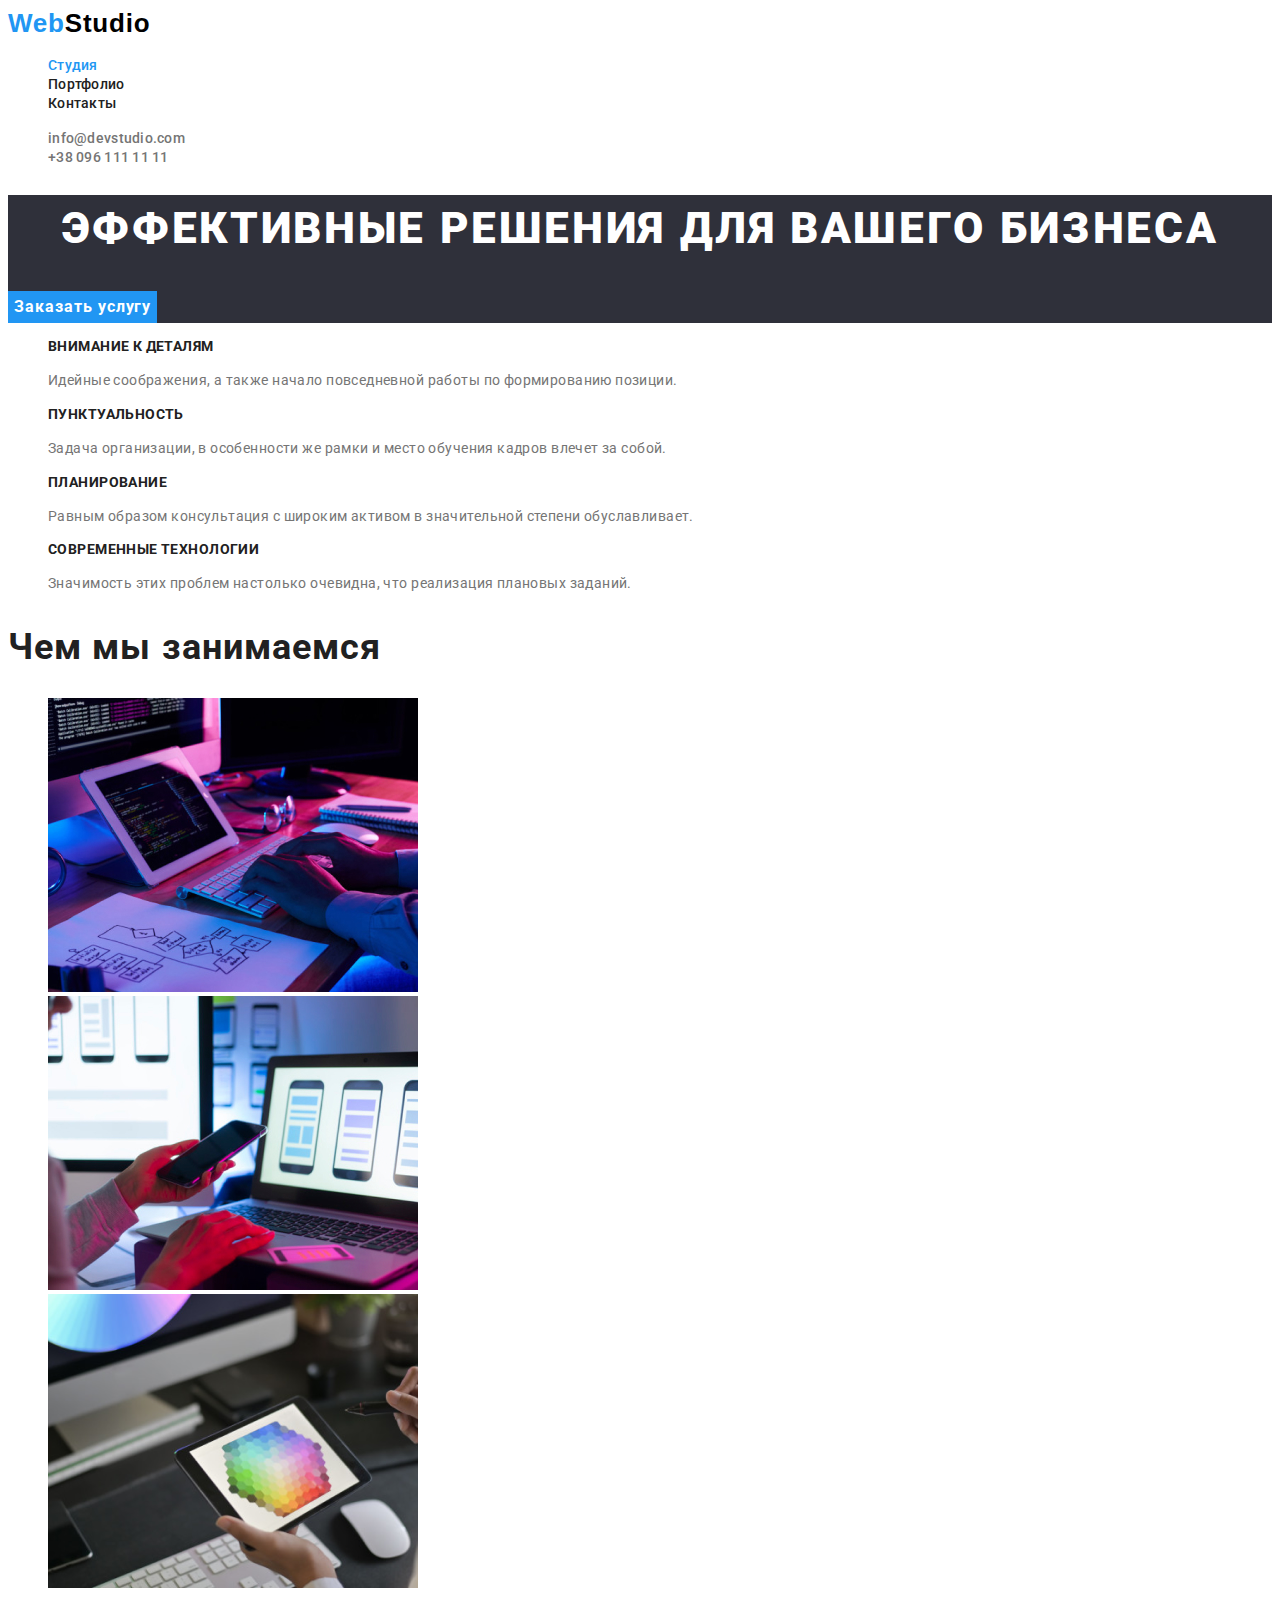
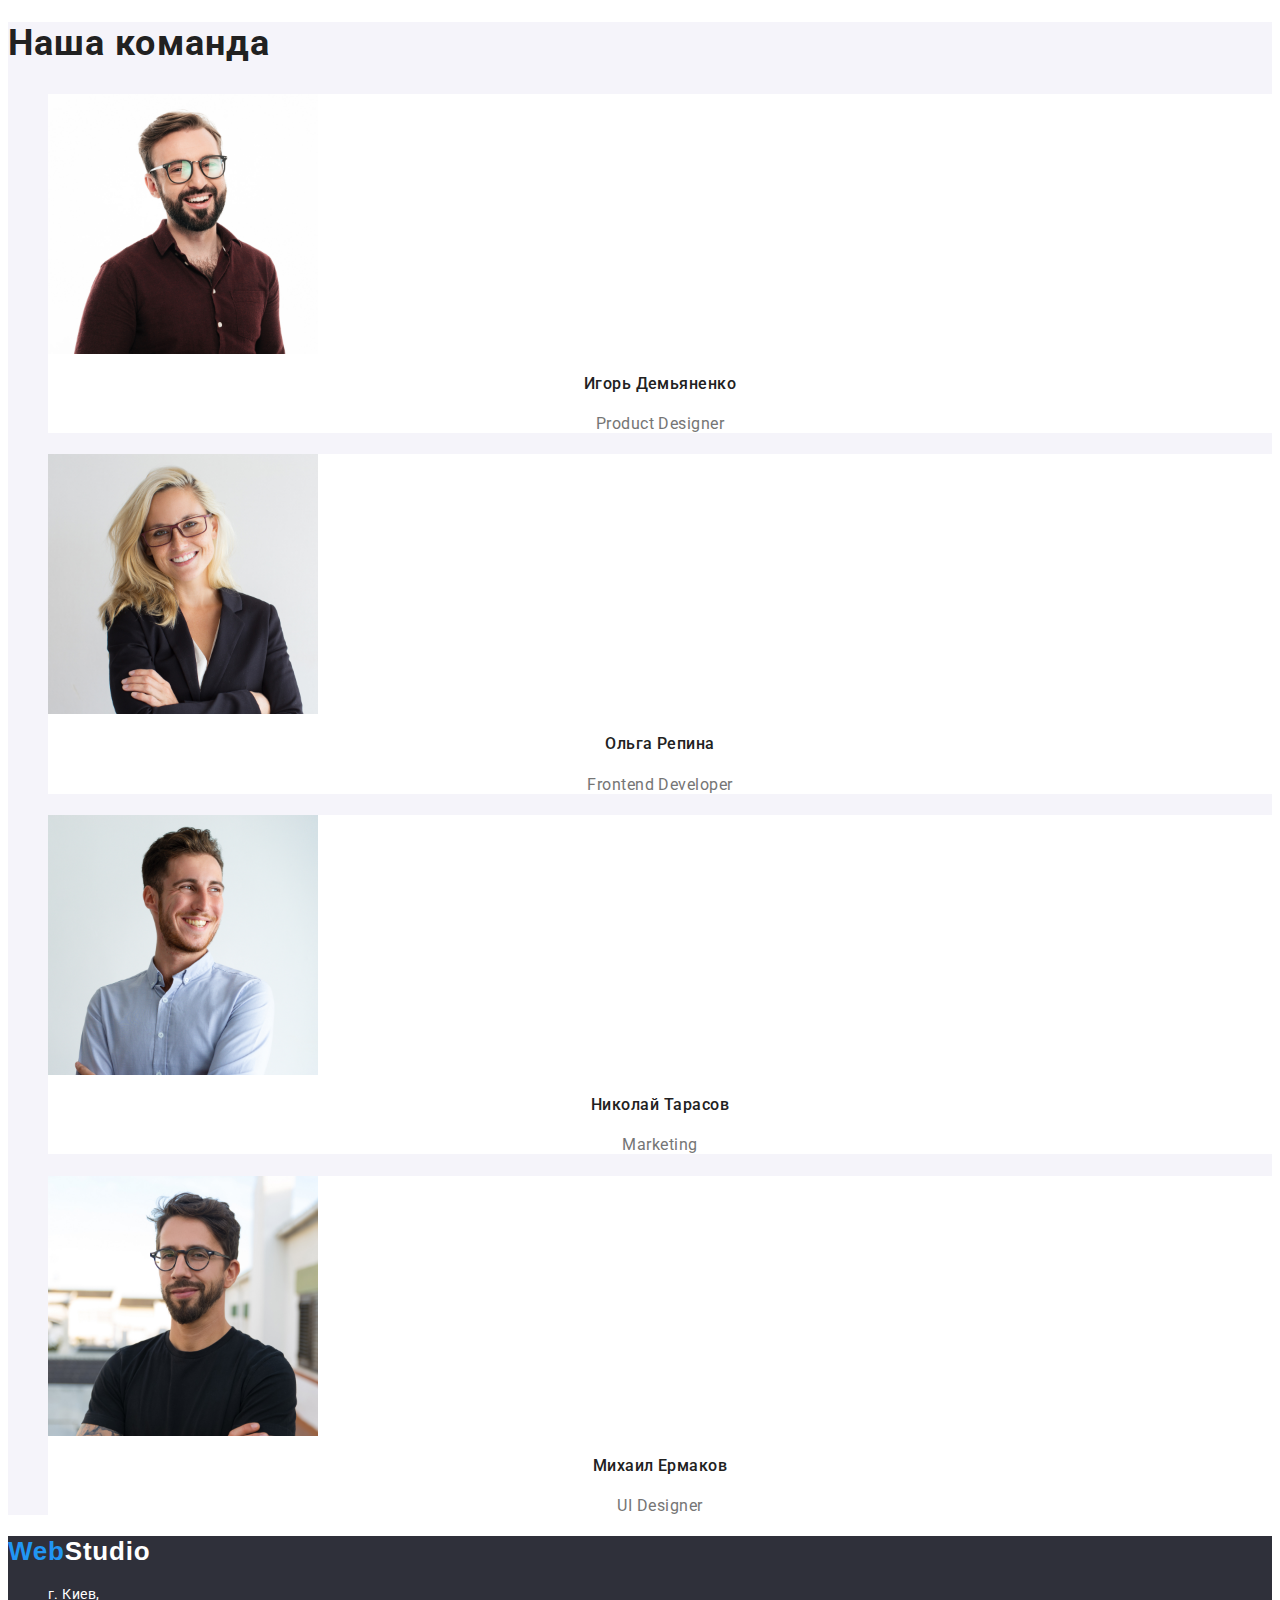
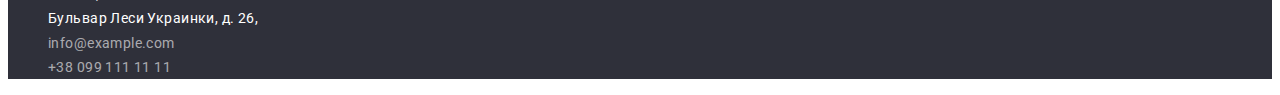
<file: index.html>
<!DOCTYPE html>
<html lang="ru">
<head>
    <meta charset="UTF-8">
    <meta http-equiv="X-UA-Compatible" content="IE=edge">
    <meta name="viewport" content="width=device-width, initial-scale=1.0">
    <title>studio</title>
    <link rel="preconnect" href="https://fonts.googleapis.com"/>
    <link rel="preconnect" href="https://fonts.gstatic.com" crossorigin/>
    <link href="https://fonts.googleapis.com/css2?family=Raleway:wght@700&family=Roboto:wght@400;500;700;900&display=swap" rel="stylesheet"/>
    <link rel="stylesheet" href="./css/styles.css"/>
</head>
<body>
<header class="page-headr">  
    <nav class="page-nav">
      
       <a class=" logotype link" href="">Web<span class="black">Studio</span></a>

     <ul class="list ">
      <li><a class="menu-link link menu-link:hover current" href="">Студия</a></li>
      <li><a class="menu-link menu-link:hover menu-link:focus  link" href="./portfolio.html">Портфолио</a></li>
      <li><a class="menu-link menu-link:hover menu-link:focus  link" href="">Контакты</a></li>   
     </ul>
    </nav>

     <ul class="list">
        <li><a class="link contact" href="mailto:info@devstudio.com">info@devstudio.com</a></li>
        <li><a class="link contact"  href="tel:+38 096 111 11 11">+38 096 111 11 11</a></li>
      </ul>
    
 </header>
    
     <main>
        <section class="hero">
            <h1 class="hero-tittle">Эффективные решения для вашего бизнеса</h1>
            <button class="btn" type="button">Заказать услугу</button>
        </section>
    <section>
        <h2 hidden>Приоритет</h2>
        <ul class="list">
            <li>
                <h3 class="priority-tittle">Внимание к деталям</h3>
                <p class="priority-description">Идейные соображения, а также начало повседневной работы по формированию позиции.</p>
            </li>        
            <li>
                <h3 class="priority-tittle">Пунктуальность</h3>
                <p class="priority-description">Задача организации, в особенности же рамки и место обучения кадров влечет за собой.</p>
            </li>
            <li>
                <h3 class="priority-tittle">Планирование</h3>
                <p class="priority-description">Равным образом консультация с широким активом в значительной степени обуславливает.</p>
            </li>
            <li>
                <h3 class="priority-tittle">Современные технологии</h3>
                <p class="priority-description">Значимость этих проблем настолько очевидна, что реализация плановых заданий.</p>
            </li>
        </section>
        <section>
        </ul>
        <h2 class="section-tittle">Чем мы занимаемся</h2>
            <ul class="list">
                <li><img src="./img.jpg/img.jpg" alt="сайты с нуля" width="370"> </li>
                <li><img src="./img.jpg/img1.jpg" alt="мобильные приложения" width="370"></li>
                <li><img src="./img.jpg/img2.png" alt="дизайн" width="370"></li>
            </ul>
        </section>
        <section class="team-fond">
         <h2 class="team-tittle">Наша команда</h2>
         <ul class="list">
            <li class="iteam-bg"><img src="./img.jpg/imgIgor.jpg" alt="Игорь" width="270"><h3 class="name">Игорь Демьяненко</h3><h4 class='post' lang="en">Product Designer</h4></li>
            <li class="iteam-bg"><img src="./img.jpg/imgIruna.jpg" alt="Ирина" width="270"><h3 class="name">Ольга Репина</h3><h4 class='post' lang="en">Frontend Developer</h4></li>
            <li class="iteam-bg"><img src="./img.jpg/imgNukola.jpg" alt="Николай" width="270"><h3 class="name">Николай Тарасов</h3><h4 class='post' lang="en">Marketing</h4></li>
            <li class="iteam-bg"><img src="./img.jpg/imgMichel.jpg" alt="Михаил"  width="270"><h3 class="name">Михаил Ермаков</h3><h4 class='post' lang="en">UI Designer</h4></li>
         </ul>
        </section>
    </main>
    <footer class="footer-fonts">
        <a class=" logotype link" href="">Web<span class="whity">Studio</span></a>

            <address>
               <ul class="list" >
                <li class="footer-contact footer-contact:hover footer-contact:focus"> г. Киев, <br>
                Бульвар Леси Украинки, д. 26,</li>
                <li> <a class="footer-mail link footer-mail:hover footer-mail:focus"  class=" link" href="mailto:info@example.com">info@example.com</a></li>
                <li><a class="footer-mail link footer-mail:hover footer-mail:focus" href="+38 099 111 11 11">+38 099 111 11 11</a></li>
               </ul>
            </address>
    </footer>
</body>
</html>
</file>
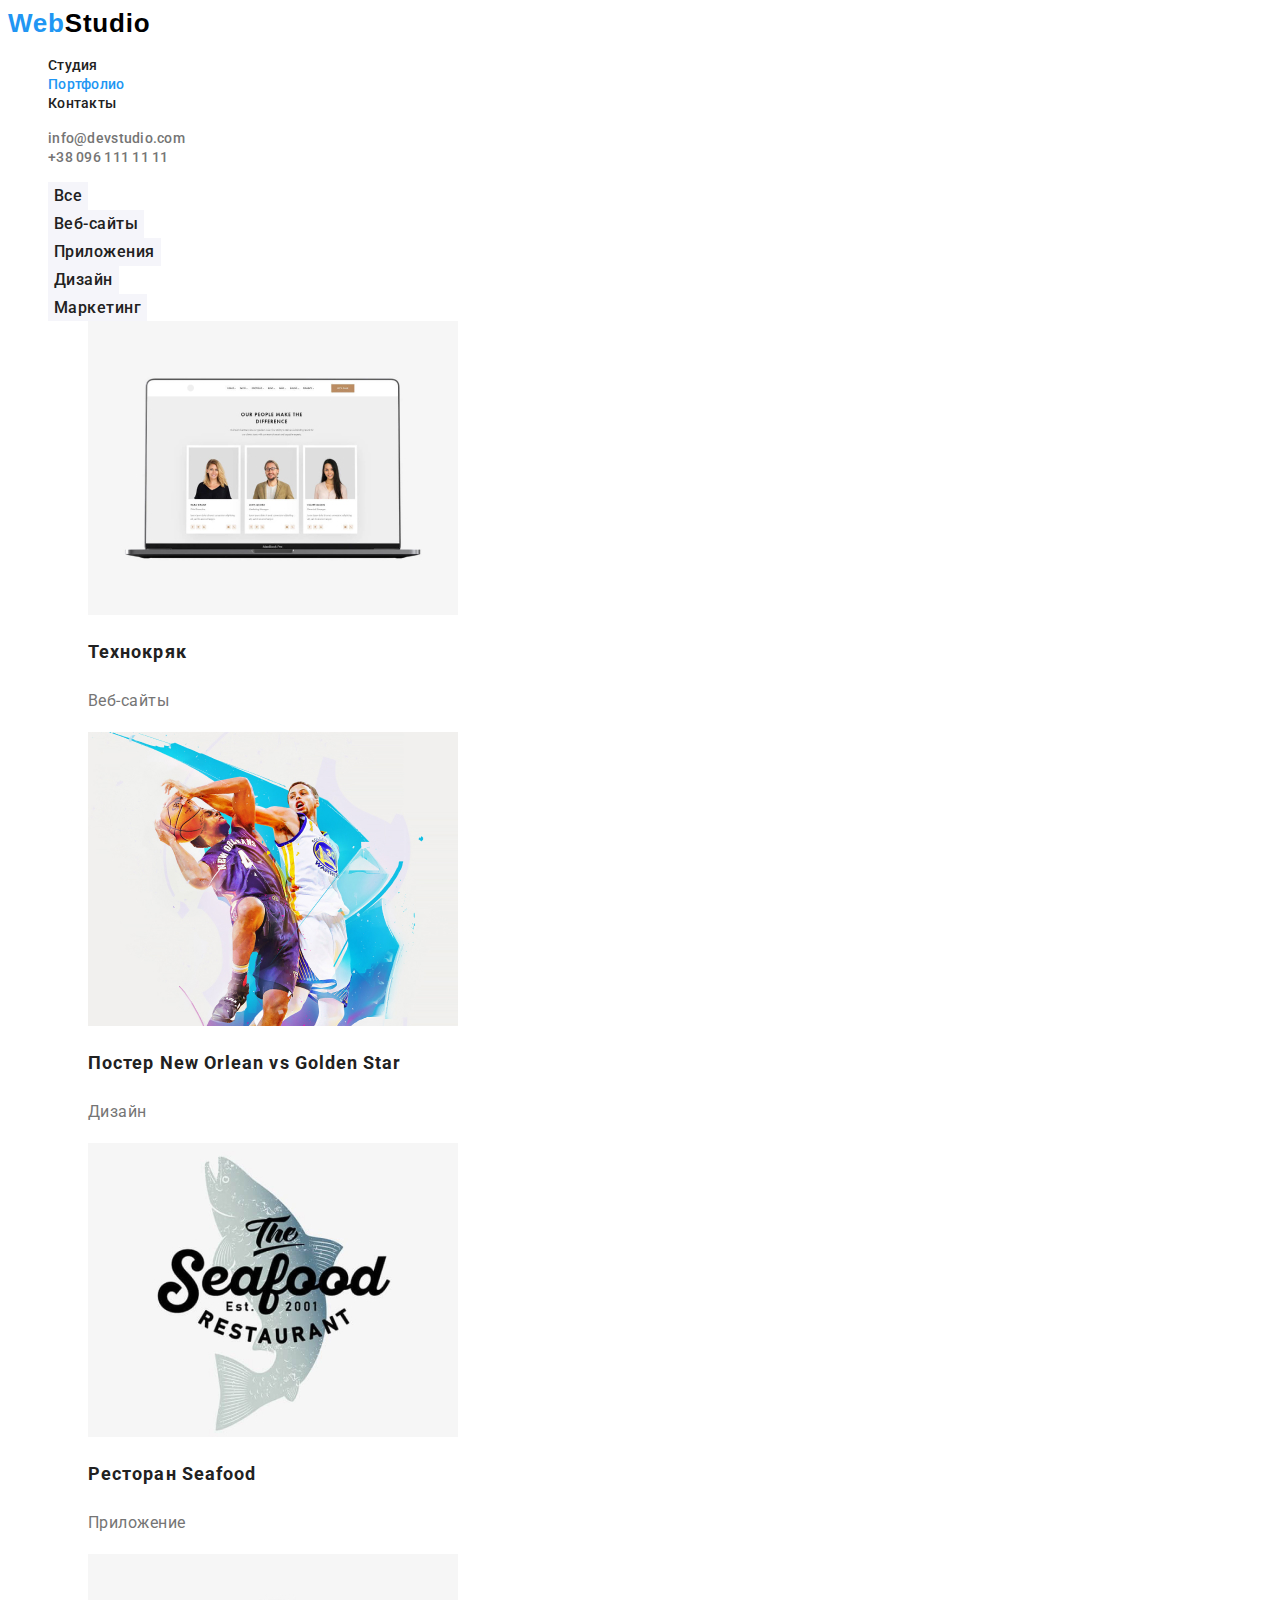
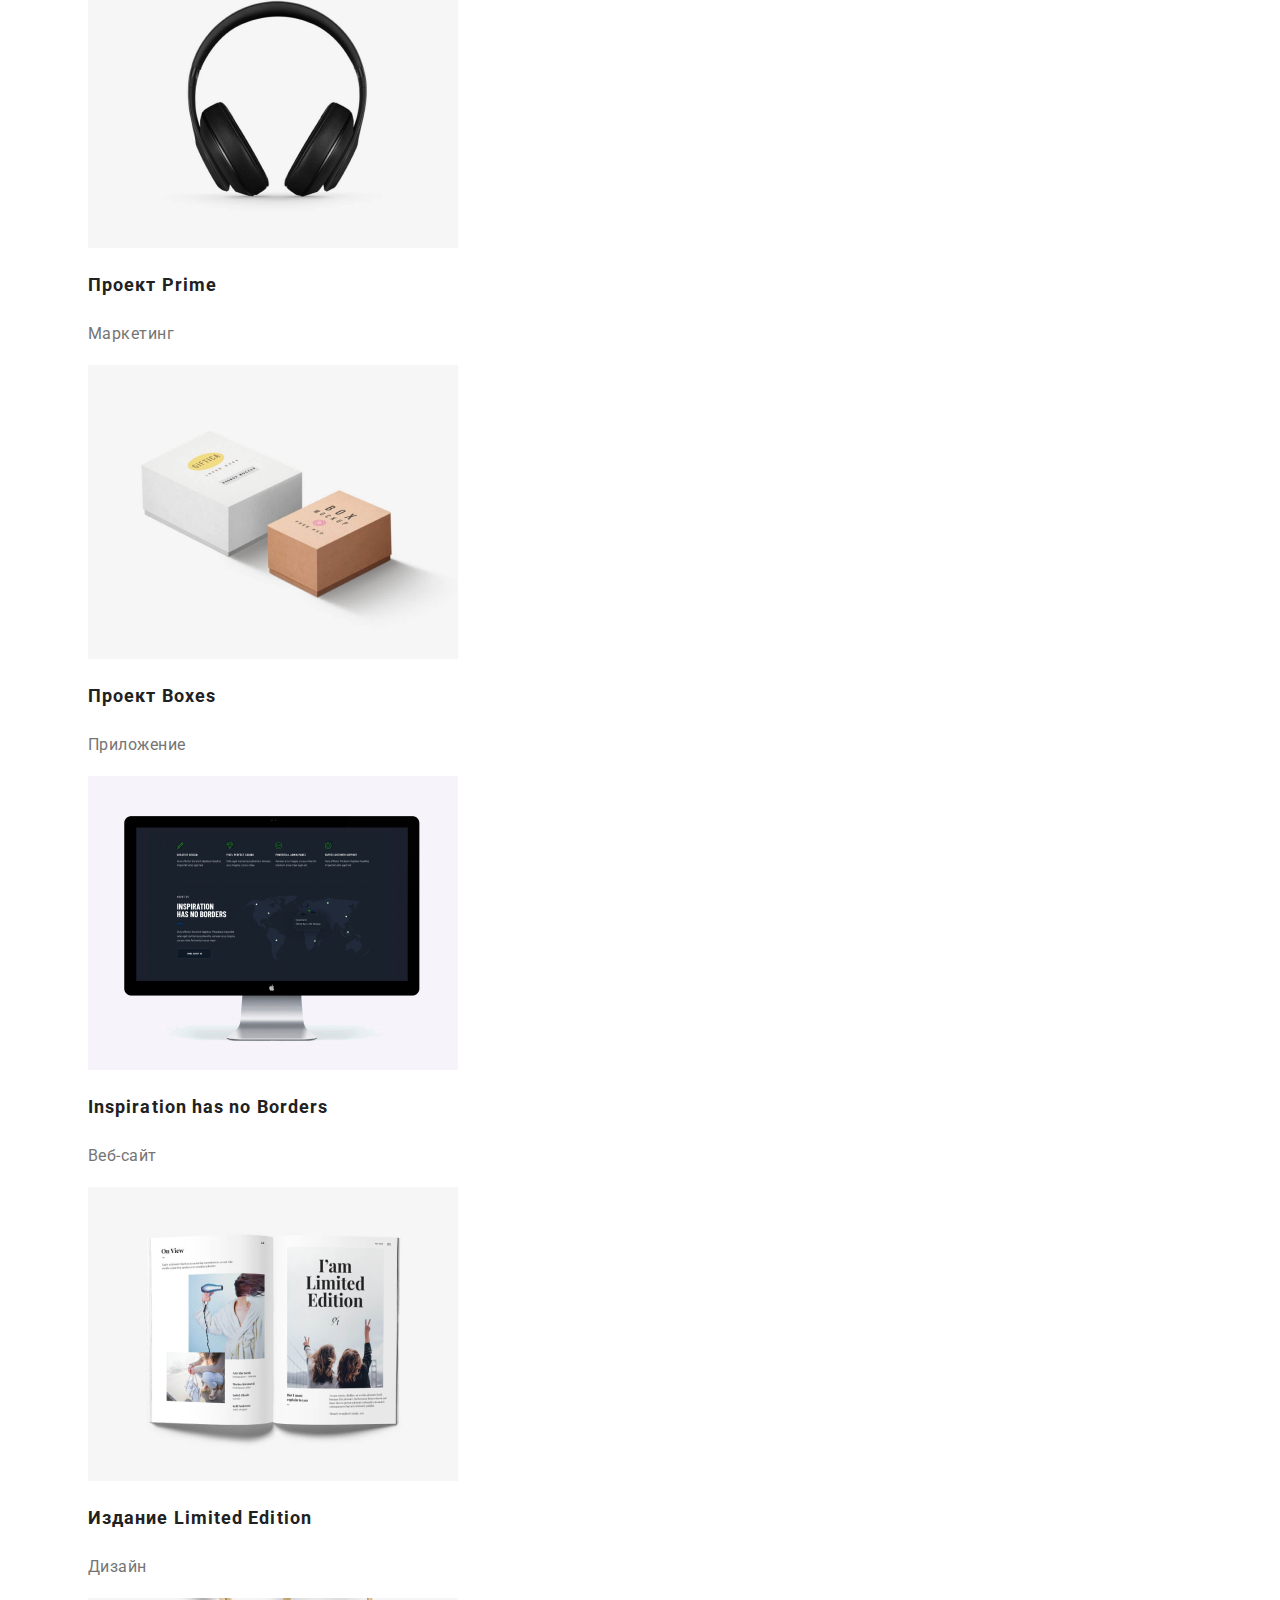
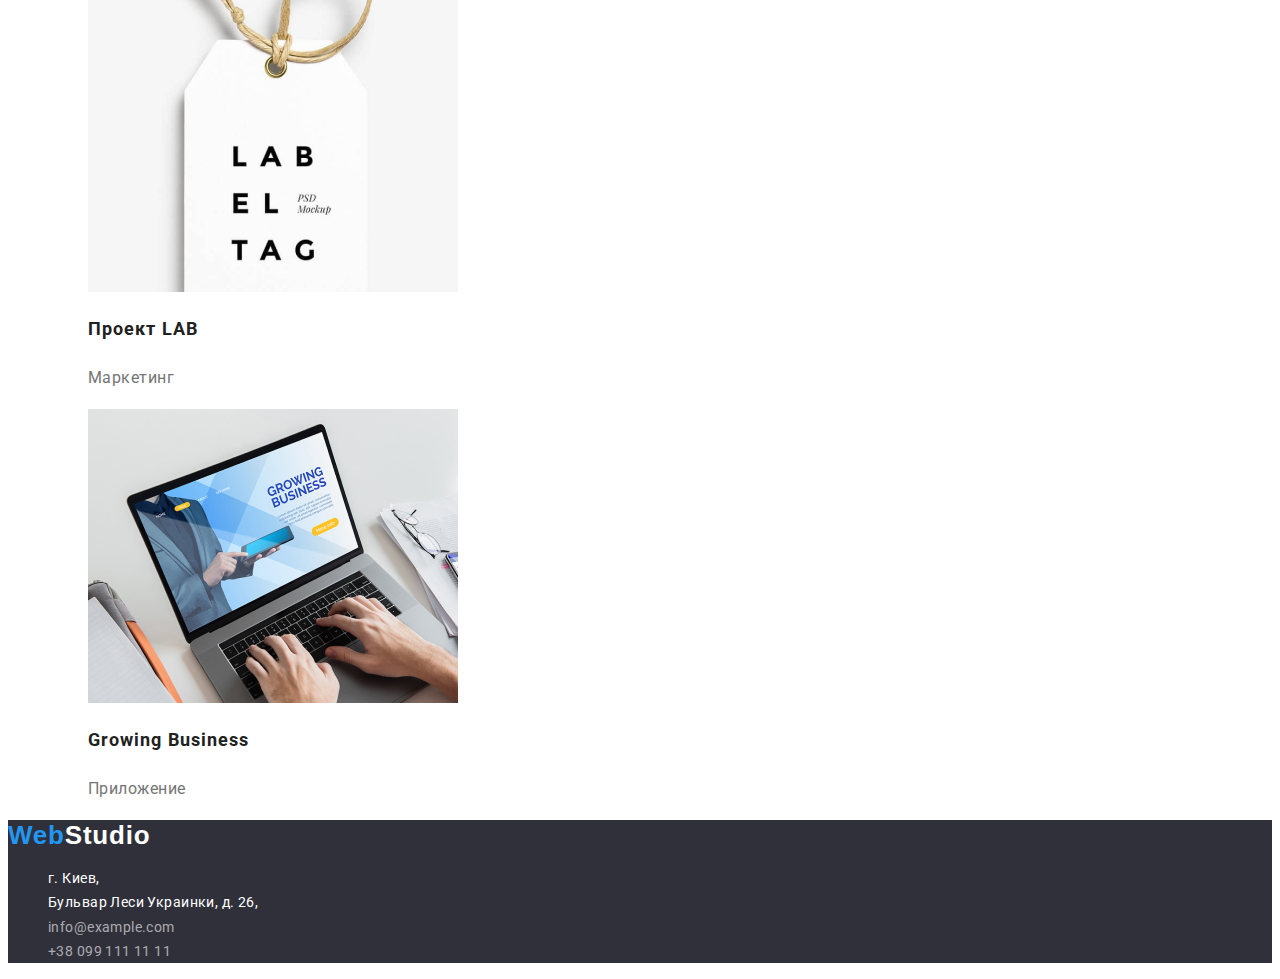
<file: portfolio.html>
<!DOCTYPE html>
<html lang="ru">
<head>
    <meta charset="UTF-8">
    <meta http-equiv="X-UA-Compatible" content="IE=edge">
    <meta name="viewport" content="width=device-width, initial-scale=1.0">
    <title>portfolio</title>
    <link rel="preconnect" href="https://fonts.googleapis.com"/>
    <link rel="preconnect" href="https://fonts.googleapis.com"/>
    <link href="https://fonts.googleapis.com/css2?family=Raleway:wght@700&family=Roboto:wght@400;500;700;900&display=swap" rel="stylesheet"/>
    <link rel="stylesheet" href="./css/styles.css"/>
</head>
<body>
  <header class="page-headr">  
    <nav class="page-nav">
      
       <a class=" logotype link" href="">Web<span class="black">Studio</span></a>

     <ul class="list ">
      <li><a class="menu-link link menu-link:hover" href="./index.html">Студия</a></li>
      <li><a class="menu-link menu-link:hover menu-link:focus current  link" href="">Портфолио</a></li>
      <li><a class="menu-link menu-link:hover menu-link:focus  link" href="">Контакты</a></li>   
     </ul>
    </nav>

     <ul class="list">
        <li><a class="link contact" href="mailto:info@devstudio.com">info@devstudio.com</a></li>
        <li><a class="link contact"  href="tel:+38 096 111 11 11">+38 096 111 11 11</a></li>
      </ul>
        
     </header>    
     <main > 
      <section>
       <ul class="list">
        <li><button class="knob knob:hover knob:focus" type="button">Все</button></li>
        <li><button class="knob knob:hover knob:focus" type="button">Веб-сайты</button></li>
        <li><button class="knob knob:hover knob:focus" type="button">Приложения</button>  </li>
        <li><button class="knob knob:hover knob:focus" type="button">Дизайн</button>  </li>
        <li><button class="knob knob:hover knob:focus" type="button">Маркетинг</button>  </li>

        <ul class="list">
          <li class="iteam-bg" ><img  src="./img.jpg/Технокряк.jpg" alt="Технокряк" width="370"><h2 class="project">Технокряк</h2><h3 class="kind">Веб-сайты</h3></li>
          <li class="iteam-bg"><img  src="./img.jpg/golden start.jpg" alt="Golden Start" width="370"><h2 class="project" lang="en,ru">Постер New Orlean vs Golden Star</h2><h3 class="kind">Дизайн</h3></li>
          <li class="iteam-bg"><img  src="./img.jpg/ресторан.jpg" alt="ресторан" width="370"><h2 class="project" lang="en,ru">Ресторан Seafood</h2><h3 class="kind">Приложение</h3></li>
          <li class="iteam-bg"><img  src="./img.jpg/проект прайм.jpg" alt="проект прайм" width="370"><h2 class="project" lang="en,ru">Проект Prime</h2><h3 class="kind">Маркетинг</h3></li>
          <li class="iteam-bg"><img  src="./img.jpg/проект бокс.jpg" alt="проект бокс" width="370"><h2 class="project" lang="en,ru">Проект Boxes</h2><h3 class="kind">Приложение</h3></li>
          <li class="iteam-bg"><img  src="./img.jpg/проект бройдес.jpg" alt="проект бройдес" width="370"><h2 class="project" lang="en">Inspiration has no Borders</h2><h3 class="kind">Веб-сайт</h3></li>
          <li class="iteam-bg"><img  src="./img.jpg/издание.jpg" alt="издание" width="370"><h2 class="project" lang="en,ru">Издание Limited Edition</h2><h3 class="kind">Дизайн</h3></li>
          <li class="iteam-bg"><img  src="./img.jpg/проект лаб.jpg" alt="проект лаб" width="370"><h2 class="project" lang="en,ru">Проект LAB</h2><h3 class="kind">Маркетинг</h3></li>
          <li class="iteam-bg"><img  src="./img.jpg/бизнес.jpg" alt="бизнес" width="370"><h2 class="project" lang="en">Growing Business</h2><h3 class="kind">Приложение</h3></li>
        </ul>
        
      </section>
     </main>
     <footer class="footer-fonts">
      <a class=" logotype link" href="">Web<span class="whity">Studio</span></a>

          <address>
             <ul class="list" >
              <li class="footer-contact"> г. Киев, <br>
              Бульвар Леси Украинки, д. 26,</li>
              <li> <a class="footer-mail link"  class=" link" href="mailto:info@example.com">info@example.com</a></li>
              <li><a class="footer-mail link" href="+38 099 111 11 11">+38 099 111 11 11</a></li>
             </ul>
          </address>
  </footer>

    
</body>
</html>
</file>
<file: css/styles.css>
:root{
    --accent-color:#2196f3;
    --primary-font:"Roboto",sans-serif;
    --secondary-font:"Ralewey",sans-serif;
    --primary-text-color:#212121;
}
.list {
list-style:none;
}
.link {
text-decoration: none;
}
body{
    font-family: var(--primary-font);
}
/*=================header=================*/

.logotype{
    font-family:var(--secondary-font);
    font-style: normal;
    font-weight: 700;
    font-size: 26px;
    line-height: 1.19;
/* identical to box height */
    letter-spacing: 0.03em;
    color:#2196f3;
}
.black{
    color:black;
}
.menu-link{
    font-style: normal;
    font-weight: 500;
    font-size: 14px;
    line-height: 1.14;
    letter-spacing: 0.02em;
    color:var(--primary-text-color);
}
.menu-link:hover,
.menu-link:focus,
.current
{
    color:var(--accent-color);
}
.contact{
    font-style: normal;
    font-weight: 500;
    font-size: 14px;
    line-height: 1.14;
    letter-spacing: 0.02em;
    color: #757575;
}
.contact:hover,
.contact:focus{
    color:var(--accent-color);
}

/*===================/header===================*/
/*==================main======================*/
.hero-tittle{
    font-style:normal;
    font-weight: 900;
    font-size: 44px;
    line-height: 1.5;
    /* or 136% */
    text-align: center;
    letter-spacing: 0.06em;
    text-transform: uppercase;
    color: #FFFFFF;
}
.hero{
    background-color: #2F303A;
}
.btn{
    font-family: var(--primary-font);
    font-style: normal;
    font-weight: 700;
    font-size: 16px;
    line-height: 1.87;
    border:none;
    /* identical to box height, or 188% */
    display: flex;
    align-items: center;
    text-align: center;
    letter-spacing: 0.06em;
    color: #FFFFFF;
    background-color: #2196f3;
}
.priority-tittle{
    font-style: normal;
    font-weight: 700;
    font-size: 14px;
    line-height: 1.14;
    letter-spacing: 0.03em;
    text-transform: uppercase;
    color:var(--primary-text-color);
}
.priority-description{
    font-style: normal;
    font-weight: 400;
    font-size: 14px;
    line-height: 1.71;
    /* or 171% */
    letter-spacing: 0.03em;
    color: #757575;
}
.section-tittle{
    font-style: normal;
    font-weight: 700;
    font-size: 36px;
    line-height: 42px;
    letter-spacing: 0.03em;
    color: var(--primary-text-color);
}
.team-tittle{
    font-style: normal;
    font-weight: 700;
    font-size: 36px;
    line-height: 42px;
    letter-spacing: 0.03em;
    color:var(--primary-text-color);
}
.team-fond{
    background-color: #F5F4FA;
}

.iteam-bg {
    background-color: #ffffff;
}
.name{
    font-style: normal;
    font-weight: 500;
    font-size: 16px;
    line-height: 1.19;
    /* identical to box height */

    text-align: center;
    letter-spacing: 0.03em;
    color:var(--primary-text-color);
}
.post{
    font-style: normal;
    font-weight: 400;
    font-size: 16px;
    line-height: 1.19;
    /* identical to box height */

    text-align: center;
    letter-spacing: 0.03em;
    color:#757575;
}
/*=======================/main================*/
/*======================footer===============*/
.whity{
    color:#ffffff;
}
.footer-fonts{
    background-color:#2f303a;
}
.footer-contact{
    font-style: normal;
    font-weight: 400;
    font-size: 14px;
    line-height: 1.71;
    /* or 171% */

    letter-spacing: 0.03em;
    color:#ffffff;
}
.footer-mail{
    font-style: normal;
    font-weight: 400;
    font-size: 14px;
    line-height: 24px;
    /* or 171% */

    letter-spacing: 0.03em;
    color:rgba(255, 255, 255, 0.6);
}
.footer-contact:hover,
.footer-contact:focus{
    color: var(--accent-color);
}
.footer-mail:hover,
.footer-mail:focus{
    color: var(--accent-color);
}
/*=================/footer============*/
/*=================portfolio==========*/
.knob{
    font-family:var(--primary-font);
    font-style: normal;
    font-weight: 500;
    font-size: 16px;
    line-height: 1.62;
    border:none;
    /* identical to box height, or 162% */

    text-align: center;
    letter-spacing: 0.03em;
    color:var(--primary-text-color);
    background-color:#f5f5fa;
}
.knob:hover,
.knob:focus{
    font-family: var(--primary-font);
    font-style: normal;
    font-weight: 500;
    font-size: 16px;
    line-height: 1.62;
    border:none;
    /* identical to box height, or 162% */

    text-align: center;
    letter-spacing: 0.03em;
    color:#ffffff;
    background-color:#2196f3;
}
.project{
    font-style: normal;
    font-weight: 700;
    font-size: 18px;
    line-height: 36px;
    /* identical to box height, or 200% */

    letter-spacing: 0.06em;
    color:var(--primary-text-color);
}
.kind{
    font-style: normal;
    font-weight: 400;
    font-size: 16px;
    line-height: 30px;
    /* identical to box height, or 188% */

    letter-spacing: 0.03em;
    color:#757575;
}
/*=====================/portfolio================*/
</file>
